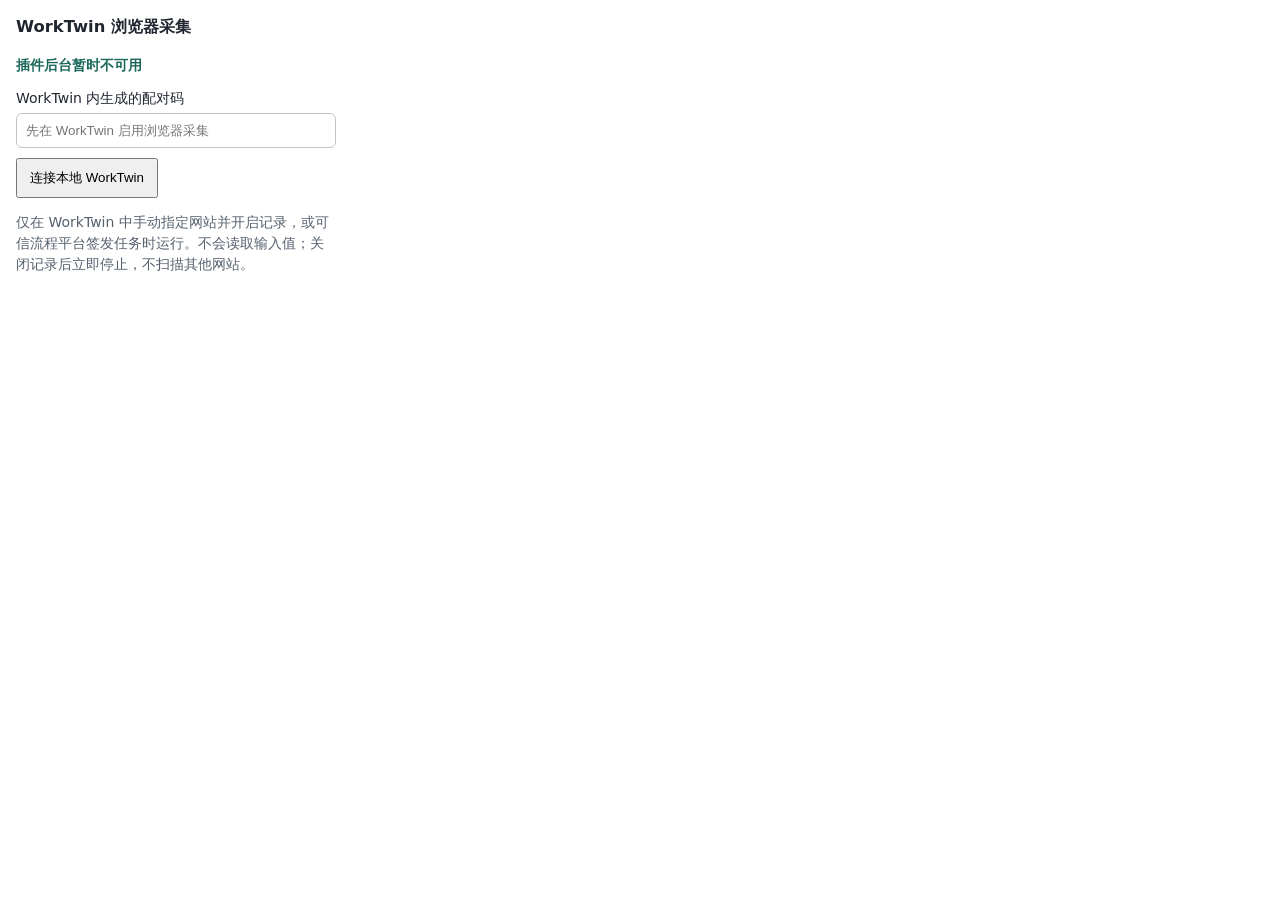
<file: worktwin-collector/worktwin/browser_extension/popup.html>
<!doctype html>
<html lang="zh-CN"><head><meta charset="utf-8"><meta name="viewport" content="width=device-width,initial-scale=1">
<style>body{font:14px system-ui;width:320px;margin:16px;color:#202630}label{display:block;margin:10px 0 5px}input{box-sizing:border-box;width:100%;padding:9px;border:1px solid #bfc5cc;border-radius:6px}button{padding:9px 12px;margin-top:10px;cursor:pointer}p{line-height:1.5;color:#56616f}#status{font-weight:600;color:#1b685a}</style></head>
<body><h3>WorkTwin 浏览器采集</h3><p id="status">正在检查连接…</p>
<section id="pairing"><label for="pair-code">WorkTwin 内生成的配对码</label><input id="pair-code" autocomplete="off" placeholder="先在 WorkTwin 启用浏览器采集"><button id="pair">连接本地 WorkTwin</button></section>
<section id="permission" hidden><p id="site"></p><button id="grant">授权本次采集网站</button></section>
<p>仅在 WorkTwin 中手动指定网站并开启记录，或可信流程平台签发任务时运行。不会读取输入值；关闭记录后立即停止，不扫描其他网站。</p><script src="popup.js"></script></body></html>
</file>
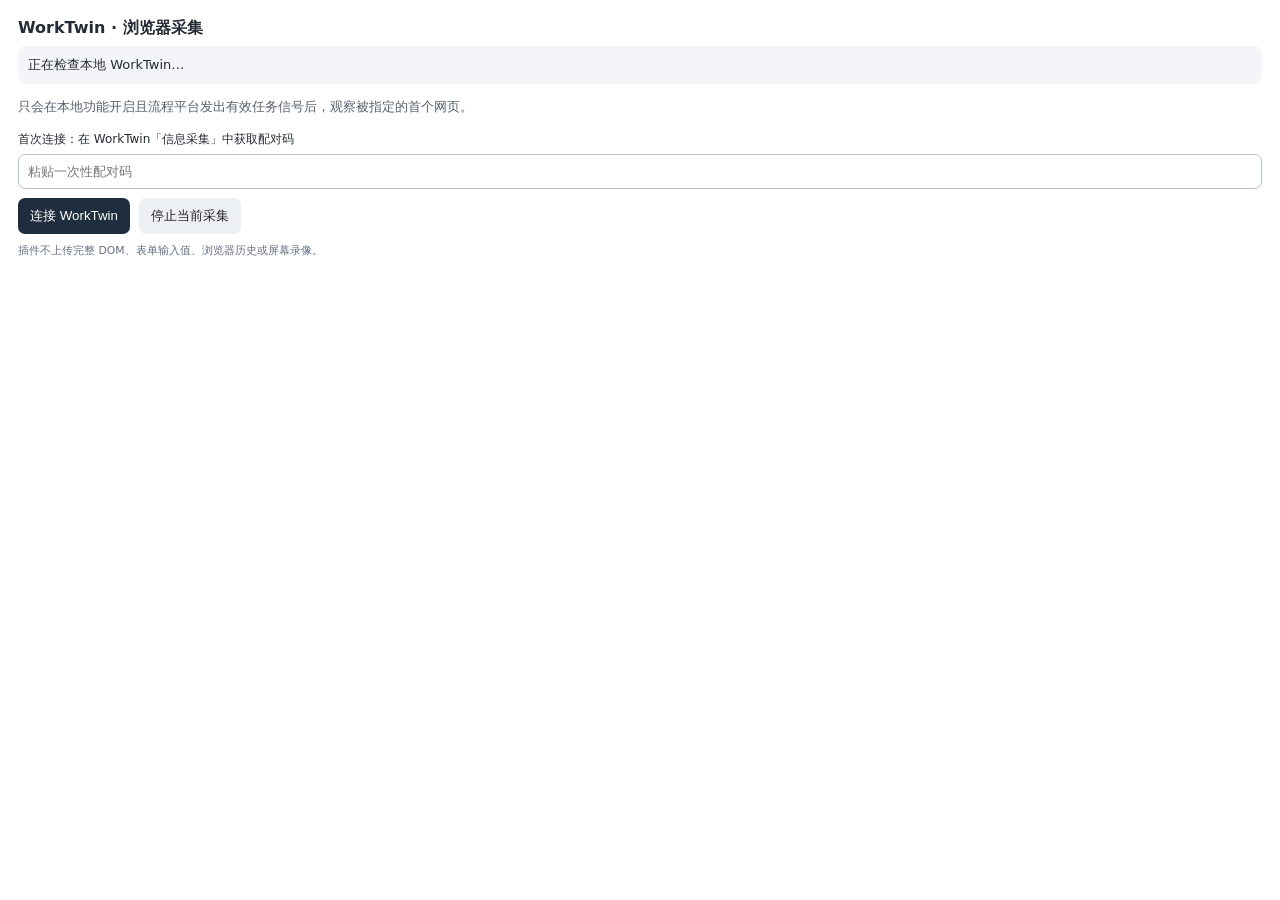
<file: worktwin-collector/worktwin/static/extension/popup.html>
<!doctype html>
<html lang="zh-CN">
<head>
  <meta charset="utf-8">
  <meta name="viewport" content="width=device-width,initial-scale=1">
  <title>WorkTwin · 浏览器采集</title>
  <style>
    body{font:13px system-ui,-apple-system,sans-serif;min-width:300px;margin:0;padding:18px;color:#252b34;background:#fff}
    h1{font-size:16px;margin:0 0 7px}p{line-height:1.5;color:#56616d}label{font-size:12px;display:block;margin:14px 0 6px}
    input{width:100%;box-sizing:border-box;padding:9px;border:1px solid #b6c0ca;border-radius:7px}
    button{background:#202d3e;color:white;border:0;border-radius:7px;padding:9px 12px;cursor:pointer;margin-top:9px}
    button.secondary{background:#edf0f3;color:#222}.status{padding:10px;background:#f3f5f8;border-radius:8px}
    small{color:#667085;display:block;line-height:1.5;margin-top:9px}
    .actions{display:flex;gap:9px}
  </style>
</head>
<body>
  <h1>WorkTwin · 浏览器采集</h1>
  <div id="state" class="status">正在检查本地 WorkTwin…</div>
  <p>只会在本地功能开启且流程平台发出有效任务信号后，观察被指定的首个网页。</p>
  <label for="pair">首次连接：在 WorkTwin「信息采集」中获取配对码</label>
  <input id="pair" autocomplete="off" type="password" placeholder="粘贴一次性配对码">
  <div class="actions">
    <button id="connect">连接 WorkTwin</button>
    <button id="stop" class="secondary">停止当前采集</button>
  </div>
  <small id="message">插件不上传完整 DOM、表单输入值、浏览器历史或屏幕录像。</small>
  <script src="popup.js"></script>
</body>
</html>
</file>
